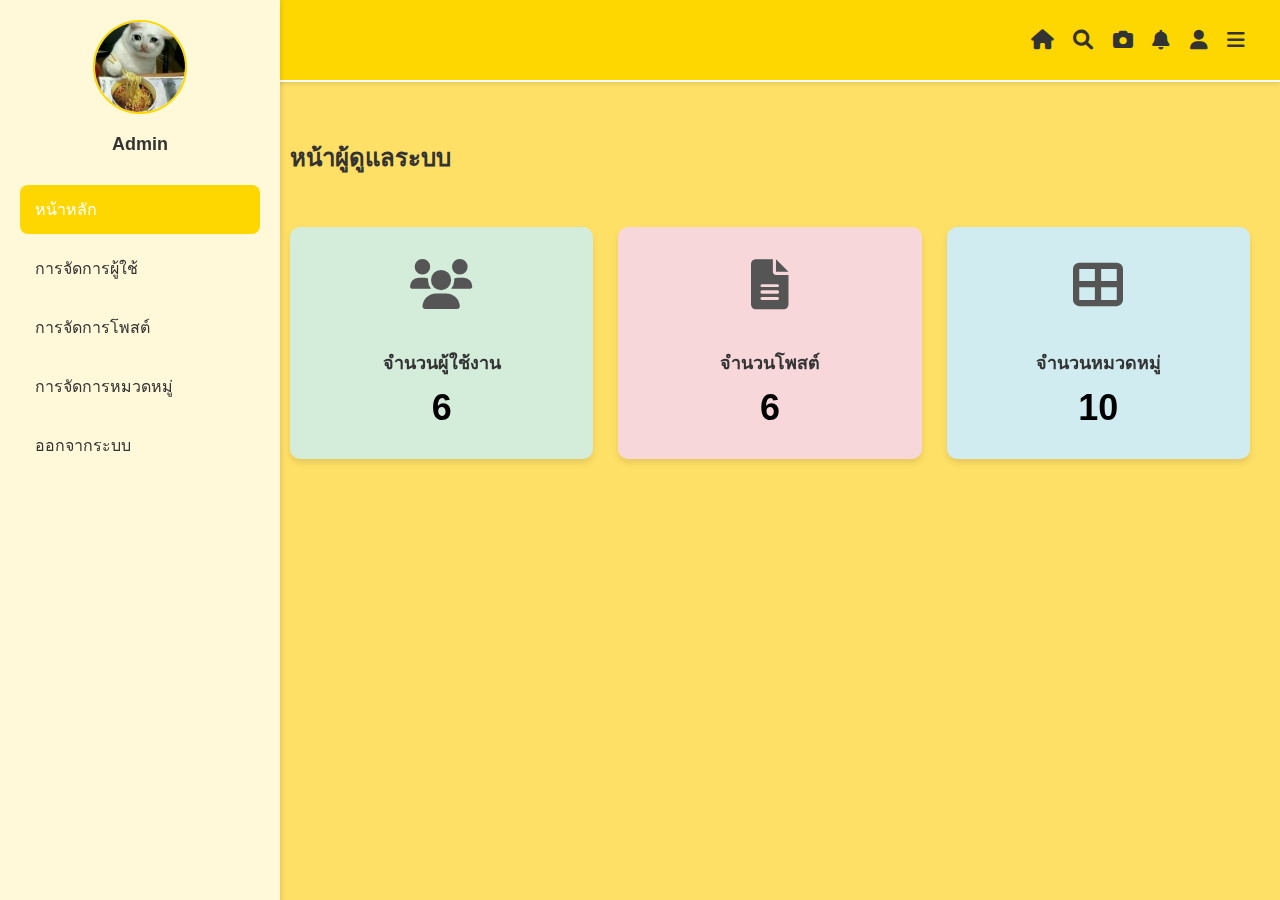
<file: lib/admin.html>
<!DOCTYPE html>
<html lang="th">
<head>
    <meta charset="UTF-8">
    <meta name="viewport" content="width=device-width, initial-scale=1.0">
    <title>หน้าผู้ดูแลระบบ</title>
    <link rel="stylesheet" href="https://cdnjs.cloudflare.com/ajax/libs/font-awesome/6.0.0-beta3/css/all.min.css">
    <style>
        /* General Styles */
        body {
            margin: 0;
            font-family: 'Arial', sans-serif;
            background-color: #FFE066;
        }

        /* Header */
        header {
            display: flex;
            justify-content: space-between;
            align-items: center;
            background-color: #FFD700;
            padding: 15px 20px;
            border-bottom: 2px solid #fff;
            box-shadow: 0 2px 4px rgba(0, 0, 0, 0.1);
        }

        header img {
            height: 50px;
        }

        .header-icons i {
            font-size: 20px;
            margin-right: 15px;
            color: #333;
            cursor: pointer;
        }

        .header-icons i:hover {
            color: #555;
        }

        /* Sidebar */
        .sidebar {
            width: 240px;
            background-color: #FFF9D9;
            position: fixed;
            top: 0;
            left: 0;
            height: 100%;
            padding: 20px;
            box-shadow: 2px 0 5px rgba(0, 0, 0, 0.1);
        }

        .sidebar img {
            width: 90px;
            height: 90px;
            border-radius: 50%;
            display: block;
            margin: 0 auto 20px;
            border: 2px solid #FFD700;
        }

        .sidebar h3 {
            text-align: center;
            font-size: 18px;
            color: #333;
            margin-bottom: 30px;
        }

        .sidebar a {
            text-decoration: none;
            display: block;
            padding: 12px 15px;
            font-size: 16px;
            color: #333;
            border-radius: 8px;
            margin-bottom: 10px;
            transition: background-color 0.3s;
        }

        .sidebar a:hover {
            background-color: #FFE066;
        }

        .sidebar a.active {
            background-color: #FFD700;
            color: #fff;
        }

        /* Main Content */
        .main-content {
            margin-left: 260px;
            padding: 40px 30px;
        }

        h1 {
            margin-bottom: 30px;
            font-size: 24px;
            color: #333;
        }

        .card-container {
            display: grid;
            grid-template-columns: repeat(auto-fit, minmax(250px, 1fr));
            gap: 25px;
            padding: 20px 0;
        }

        .card {
            background-color: #fff;
            border-radius: 10px;
            box-shadow: 0 4px 6px rgba(0, 0, 0, 0.1);
            padding: 30px;
            text-align: center;
            display: flex;
            flex-direction: column;
            align-items: center;
            justify-content: center;
            transition: transform 0.3s, box-shadow 0.3s;
            position: relative;
        }

        .card:hover {
            transform: translateY(-10px);
            box-shadow: 0 6px 10px rgba(0, 0, 0, 0.2);
        }

        .card .icon {
            font-size: 50px;
            margin-bottom: 15px;
            color: #555;
        }

        .card.green {
            background-color: #D4EDDA;
        }

        .card.red {
            background-color: #F8D7DA;
        }

        .card.blue {
            background-color: #D1ECF1;
        }

        .card h3 {
            font-size: 18px;
            margin-bottom: 10px;
            color: #333;
        }

        .card .count {
            font-size: 36px;
            font-weight: bold;
            color: #000;
        }

        /* Media Queries for Responsiveness */
        @media (max-width: 768px) {
            .main-content {
                margin-left: 0;
                padding: 20px;
            }

            .sidebar {
                position: relative;
                width: 100%;
                height: auto;
                box-shadow: none;
            }

            .card-container {
                grid-template-columns: 1fr;
            }
        }
    </style>
</head>
<body>
    <!-- Header -->
    <header>
        <img src="โลโก้เว็บตามรอยรีวิว.png" alt="Logo">
        <div class="header-icons">
            <i class="fas fa-home"></i>
            <i class="fas fa-search"></i>
            <i class="fas fa-camera"></i>
            <i class="fas fa-bell"></i>
            <i class="fas fa-user"></i>
            <i class="fas fa-bars"></i>
        </div>
    </header>

    <!-- Sidebar -->
    <div class="sidebar">
        <img src="e4b22774c130a6b4e45186dd7e8330db.jpg" alt="Admin Profile">
        <h3>Admin</h3>
        <a href="#" class="active">หน้าหลัก</a>
        <a href="#">การจัดการผู้ใช้</a>
        <a href="#">การจัดการโพสต์</a>
        <a href="#">การจัดการหมวดหมู่</a>
        <a href="#">ออกจากระบบ</a>
    </div>

    <!-- Main Content -->
    <div class="main-content">
        <h1>หน้าผู้ดูแลระบบ</h1>
        <div class="card-container">
            <div class="card green" onclick="window.location.href='users.html'">
                <div class="icon"><i class="fas fa-users"></i></div>
                <h3>จำนวนผู้ใช้งาน</h3>
                <div class="count">6</div>
            </div>
            <div class="card red" onclick="window.location.href='posts.html'">
                <div class="icon"><i class="fas fa-file-alt"></i></div>
                <h3>จำนวนโพสต์</h3>
                <div class="count">6</div>
            </div>
            <div class="card blue" onclick="window.location.href='categories1.html'">
                <div class="icon"><i class="fas fa-th-large"></i></div>
                <h3>จำนวนหมวดหมู่</h3>
                <div class="count">10</div>
            </div>
        </div>
    </div>
</body>
</html>
</file>
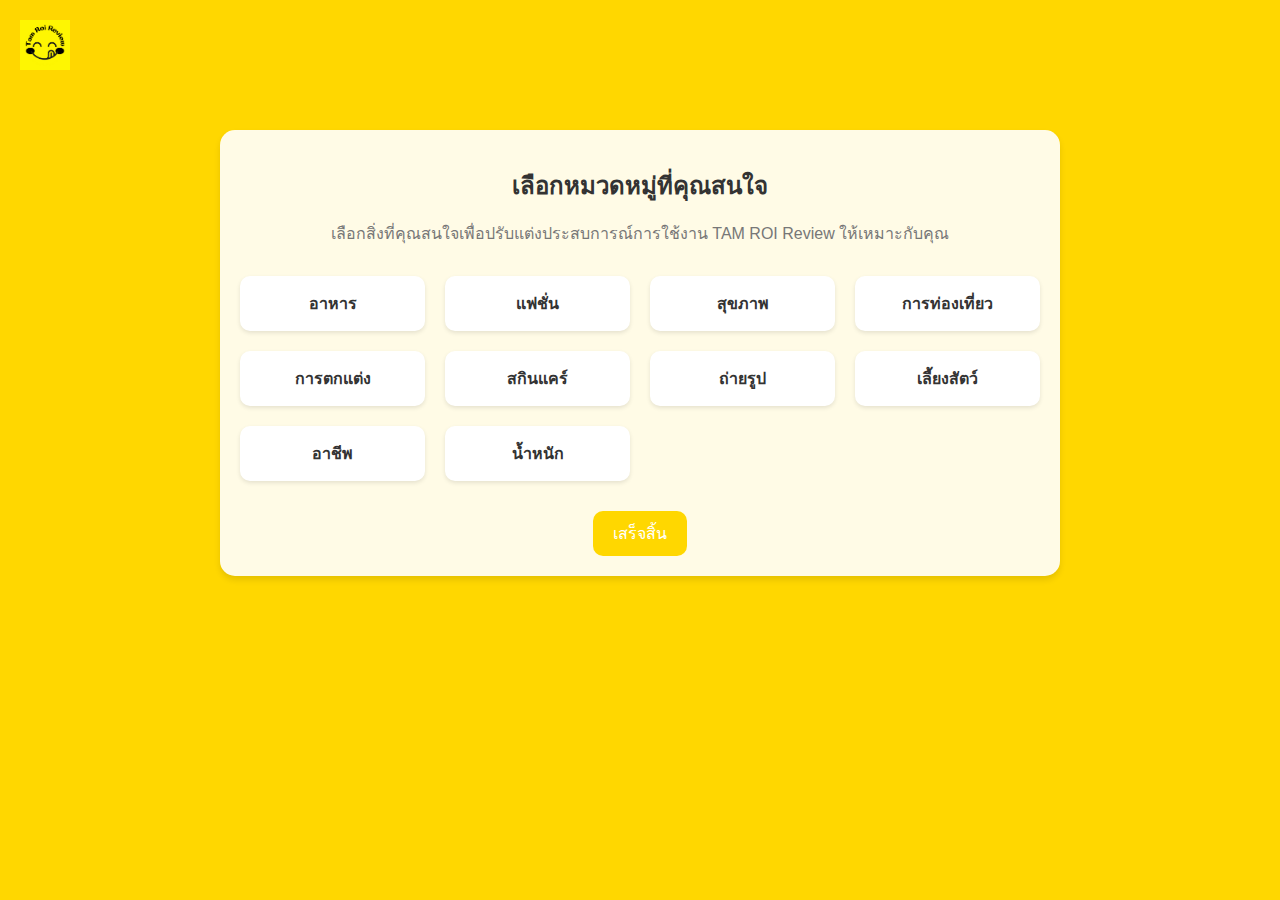
<file: lib/categories.html>
<!DOCTYPE html>
<html lang="th">
<head>
    <meta charset="UTF-8">
    <meta name="viewport" content="width=device-width, initial-scale=1.0">
    <title>เลือกหมวดหมู่ที่คุณสนใจ</title>
    <link rel="stylesheet" href="https://cdnjs.cloudflare.com/ajax/libs/font-awesome/6.0.0-beta3/css/all.min.css">
    <style>
        /* General Styles */
        body {
            margin: 0;
            font-family: 'Arial', sans-serif;
            background-color: #FFD700;
        }

        /* Header */
        .header {
            display: flex;
            align-items: center;
            padding: 20px;
            background-color: #FFD700;
        }

        .header img {
            height: 50px;
        }

        /* Main Content */
        .container {
            max-width: 800px;
            margin: 40px auto;
            background-color: #fffbe6;
            padding: 20px;
            border-radius: 15px;
            box-shadow: 0 4px 6px rgba(0, 0, 0, 0.1);
            text-align: center;
        }

        .container h1 {
            font-size: 24px;
            font-weight: bold;
            color: #333;
            margin-bottom: 10px;
        }

        .container p {
            font-size: 16px;
            color: #777;
            margin-bottom: 30px;
        }

        /* Categories */
        .categories {
            display: grid;
            grid-template-columns: repeat(auto-fit, minmax(150px, 1fr));
            gap: 20px;
        }

        .category {
            background-color: #fff;
            padding: 15px;
            border-radius: 10px;
            box-shadow: 0 2px 4px rgba(0, 0, 0, 0.1);
            text-align: center;
            font-size: 16px;
            font-weight: bold;
            color: #333;
            cursor: pointer;
            transition: background-color 0.3s, transform 0.3s;
        }

        .category:hover {
            background-color: #FFD700;
            color: #fff;
            transform: translateY(-5px);
        }

        /* Button */
        .submit-btn {
            margin-top: 30px;
            padding: 10px 20px;
            background-color: #FFD700;
            color: #fff;
            border: none;
            border-radius: 10px;
            font-size: 16px;
            cursor: pointer;
            transition: background-color 0.3s;
        }

        .submit-btn:hover {
            background-color: #ffc107;
        }
    </style>
</head>
<body>
    <!-- Header -->
    <div class="header">
        <img src="โลโก้เว็บตามรอยรีวิว.png" alt="Logo">
    </div>

    <!-- Main Container -->
    <div class="container">
        <h1>เลือกหมวดหมู่ที่คุณสนใจ</h1>
        <p>เลือกสิ่งที่คุณสนใจเพื่อปรับแต่งประสบการณ์การใช้งาน TAM ROI Review ให้เหมาะกับคุณ</p>
        <div class="categories">
            <div class="category">อาหาร</div>
            <div class="category">แฟชั่น</div>
            <div class="category">สุขภาพ</div>
            <div class="category">การท่องเที่ยว</div>
            <div class="category">การตกแต่ง</div>
            <div class="category">สกินแคร์</div>
            <div class="category">ถ่ายรูป</div>
            <div class="category">เลี้ยงสัตว์</div>
            <div class="category">อาชีพ</div>
            <div class="category">น้ำหนัก</div>
        </div>
        <button class="submit-btn">เสร็จสิ้น</button>
    </div>
</body>
</html>
</file>
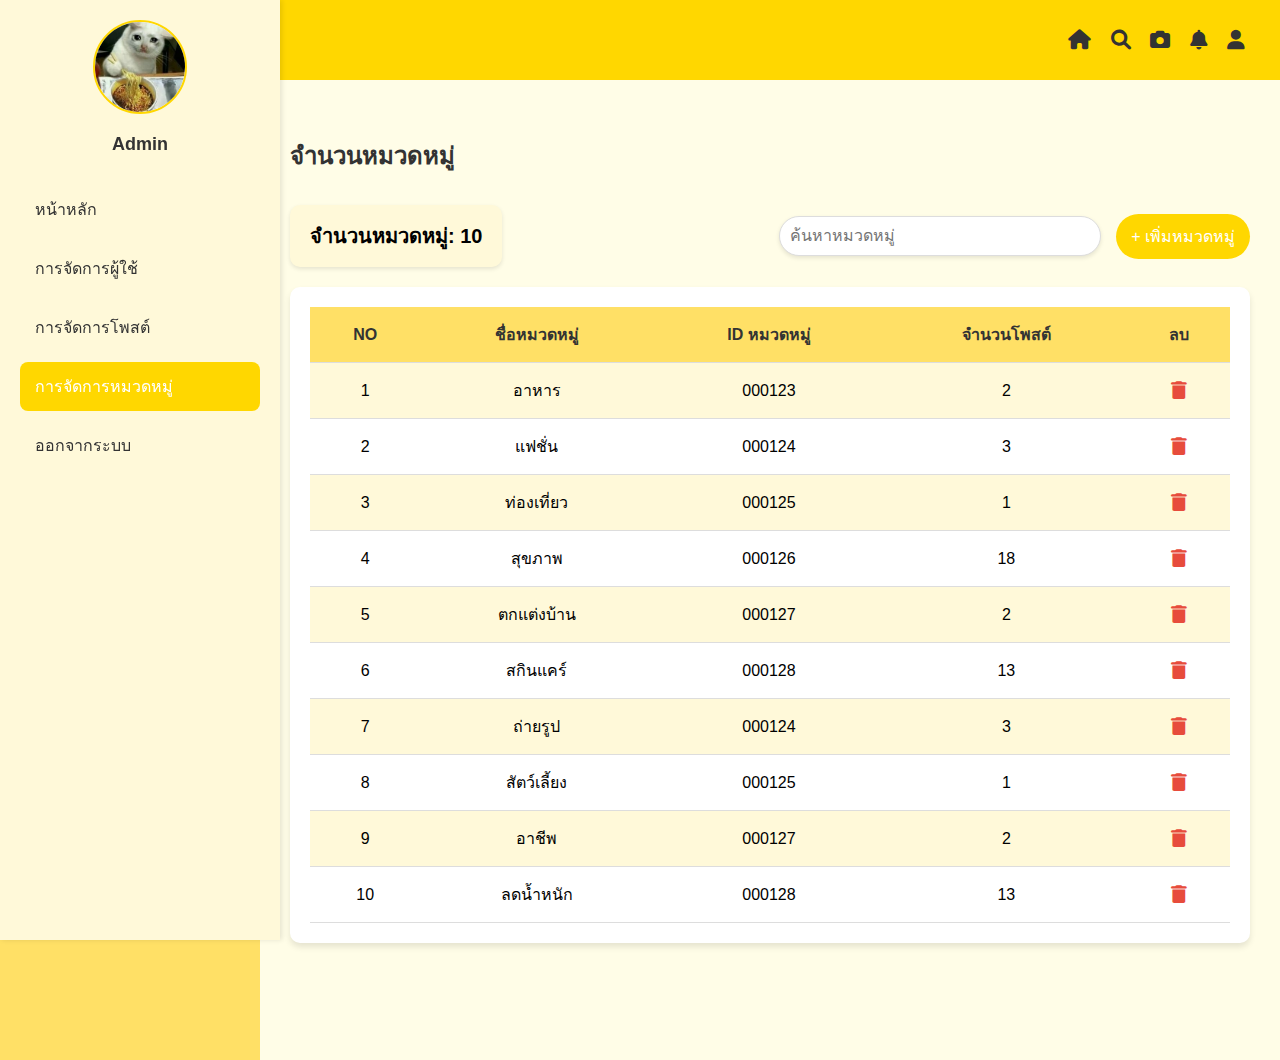
<file: lib/categories1.html>
<!DOCTYPE html>
<html lang="th">
<head>
    <meta charset="UTF-8">
    <meta name="viewport" content="width=device-width, initial-scale=1.0">
    <title>จำนวนหมวดหมู่</title>
    <link rel="stylesheet" href="https://cdnjs.cloudflare.com/ajax/libs/font-awesome/6.0.0-beta3/css/all.min.css">
    <style>
        body {
            margin: 0;
            font-family: 'Arial', sans-serif;
            background-color: #FFE066;
        }

        /* Header */
        header {
            background-color: #FFD700;
            padding: 15px 20px;
            display: flex;
            justify-content: space-between;
            align-items: center;
            box-shadow: 0 2px 4px rgba(0, 0, 0, 0.1);
        }

        header img {
            height: 50px;
        }

        .header-icons i {
            font-size: 20px;
            margin-right: 15px;
            color: #333;
            cursor: pointer;
        }

        .header-icons i:hover {
            color: #555;
        }

        /* Sidebar */
        .sidebar {
            width: 240px;
            background-color: #FFF9D9;
            position: fixed;
            top: 0;
            left: 0;
            height: 100%;
            padding: 20px;
            box-shadow: 2px 0 5px rgba(0, 0, 0, 0.1);
        }

        .sidebar img {
            width: 90px;
            height: 90px;
            border-radius: 50%;
            display: block;
            margin: 0 auto 20px;
            border: 2px solid #FFD700;
        }

        .sidebar h3 {
            text-align: center;
            font-size: 18px;
            color: #333;
            margin-bottom: 30px;
        }

        .sidebar a {
            text-decoration: none;
            display: block;
            padding: 12px 15px;
            font-size: 16px;
            color: #333;
            border-radius: 8px;
            margin-bottom: 10px;
            transition: background-color 0.3s, color 0.3s;
        }

        .sidebar a:hover {
            background-color: #FFE066;
            color: #000;
        }

        .sidebar a.active {
            background-color: #FFD700;
            color: #fff;
        }

        /* Main Content */
        .main-content {
            margin-left: 260px;
            padding: 40px 30px;
            background: #FFFDE7;
            min-height: 100vh;
        }

        h1 {
            margin-bottom: 30px;
            font-size: 24px;
            color: #333;
        }

        .stats {
            display: flex;
            justify-content: space-between;
            align-items: center;
            margin-bottom: 20px;
        }

        .stats .total-categories {
            font-size: 20px;
            font-weight: bold;
            background-color: #FFF9D9;
            padding: 15px 20px;
            border-radius: 10px;
            box-shadow: 0 2px 4px rgba(0, 0, 0, 0.1);
        }

        .add-category-btn {
            padding: 10px 15px;
            background: #FFD700;
            color: #fff;
            font-size: 16px;
            border: none;
            border-radius: 25px;
            cursor: pointer;
            transition: background 0.3s;
        }

        .add-category-btn:hover {
            background: #FFC107;
        }

        .search-bar {
            display: flex;
            justify-content: flex-end;
            align-items: center;
            gap: 15px;
        }

        .search-bar input {
            padding: 10px;
            width: 300px;
            border: 1px solid #ddd;
            border-radius: 25px;
            font-size: 16px;
            background: #fff;
            box-shadow: 0 2px 4px rgba(0, 0, 0, 0.1);
        }

        .table-container {
            background: #fff;
            border-radius: 10px;
            box-shadow: 0 4px 6px rgba(0, 0, 0, 0.1);
            overflow: hidden;
            padding: 20px;
        }

        table {
            width: 100%;
            border-collapse: collapse;
        }

        table th, table td {
            padding: 15px;
            text-align: center;
            font-size: 16px;
            border-bottom: 1px solid #ddd;
        }

        table th {
            background: #FFE066;
            color: #333;
        }

        table tr:nth-child(odd) {
            background: #FFF9D9;
        }

        table tr:hover {
            background: #FFD700;
            color: #fff;
        }

        .delete-btn {
            color: #E74C3C;
            font-size: 18px;
            cursor: pointer;
            transition: color 0.3s;
        }

        .delete-btn:hover {
            color: #C0392B;
        }
    </style>
</head>
<body>
    <!-- Header -->
    <header>
        <img src="โลโก้เว็บตามรอยรีวิว.png" alt="Logo">
        <div class="header-icons">
            <i class="fas fa-home"></i>
            <i class="fas fa-search"></i>
            <i class="fas fa-camera"></i>
            <i class="fas fa-bell"></i>
            <i class="fas fa-user"></i>
        </div>
    </header>

    <!-- Sidebar -->
    <div class="sidebar">
        <img src="e4b22774c130a6b4e45186dd7e8330db.jpg" alt="Admin Profile">
        <h3>Admin</h3>
        <a href="admin.html">หน้าหลัก</a>
        <a href="users.html">การจัดการผู้ใช้</a>
        <a href="posts.html">การจัดการโพสต์</a>
        <a href="categories.html" class="active">การจัดการหมวดหมู่</a>
        <a href="#">ออกจากระบบ</a>
    </div>

    <!-- Main Content -->
    <div class="main-content">
        <h1>จำนวนหมวดหมู่</h1>
        <div class="stats">
            <div class="total-categories">จำนวนหมวดหมู่: <span id="categoryCount">10</span></div>
            <div class="search-bar">
                <input type="text" placeholder="ค้นหาหมวดหมู่">
                <button class="add-category-btn">+ เพิ่มหมวดหมู่</button>
            </div>
        </div>
        <div class="table-container">
            <table>
                <thead>
                    <tr>
                        <th>NO</th>
                        <th>ชื่อหมวดหมู่</th>
                        <th>ID หมวดหมู่</th>
                        <th>จำนวนโพสต์</th>
                        <th>ลบ</th>
                    </tr>
                </thead>
                <tbody id="categoryTable">
                    <!-- Rows will be dynamically added here -->
                </tbody>
            </table>
        </div>
    </div>

    <script>
        const categories = [
            { no: 1, name: "อาหาร", id: "000123", posts: 2 },
            { no: 2, name: "แฟชั่น", id: "000124", posts: 3 },
            { no: 3, name: "ท่องเที่ยว", id: "000125", posts: 1 },
            { no: 4, name: "สุขภาพ", id: "000126", posts: 18 },
            { no: 5, name: "ตกแต่งบ้าน", id: "000127", posts: 2 },
            { no: 6, name: "สกินแคร์", id: "000128", posts: 13 },
            { no: 7, name: "ถ่ายรูป", id: "000124", posts: 3 },
            { no: 8, name: "สัตว์เลี้ยง", id: "000125", posts: 1 },
            { no: 9, name: "อาชีพ", id: "000127", posts: 2 },
            { no: 10, name: "ลดน้ำหนัก", id: "000128", posts: 13 },
        ];

        function renderCategories() {
            const categoryTable = document.getElementById("categoryTable");
            categoryTable.innerHTML = categories
                .map(
                    category => `
                    <tr>
                        <td>${category.no}</td>
                        <td>${category.name}</td>
                        <td>${category.id}</td>
                        <td>${category.posts}</td>
                        <td><i class="fas fa-trash delete-btn"></i></td>
                    </tr>
                `
                )
                .join("");
            document.getElementById("categoryCount").textContent = categories.length;
        }

        renderCategories();
    </script>
</body>
</html>
</file>
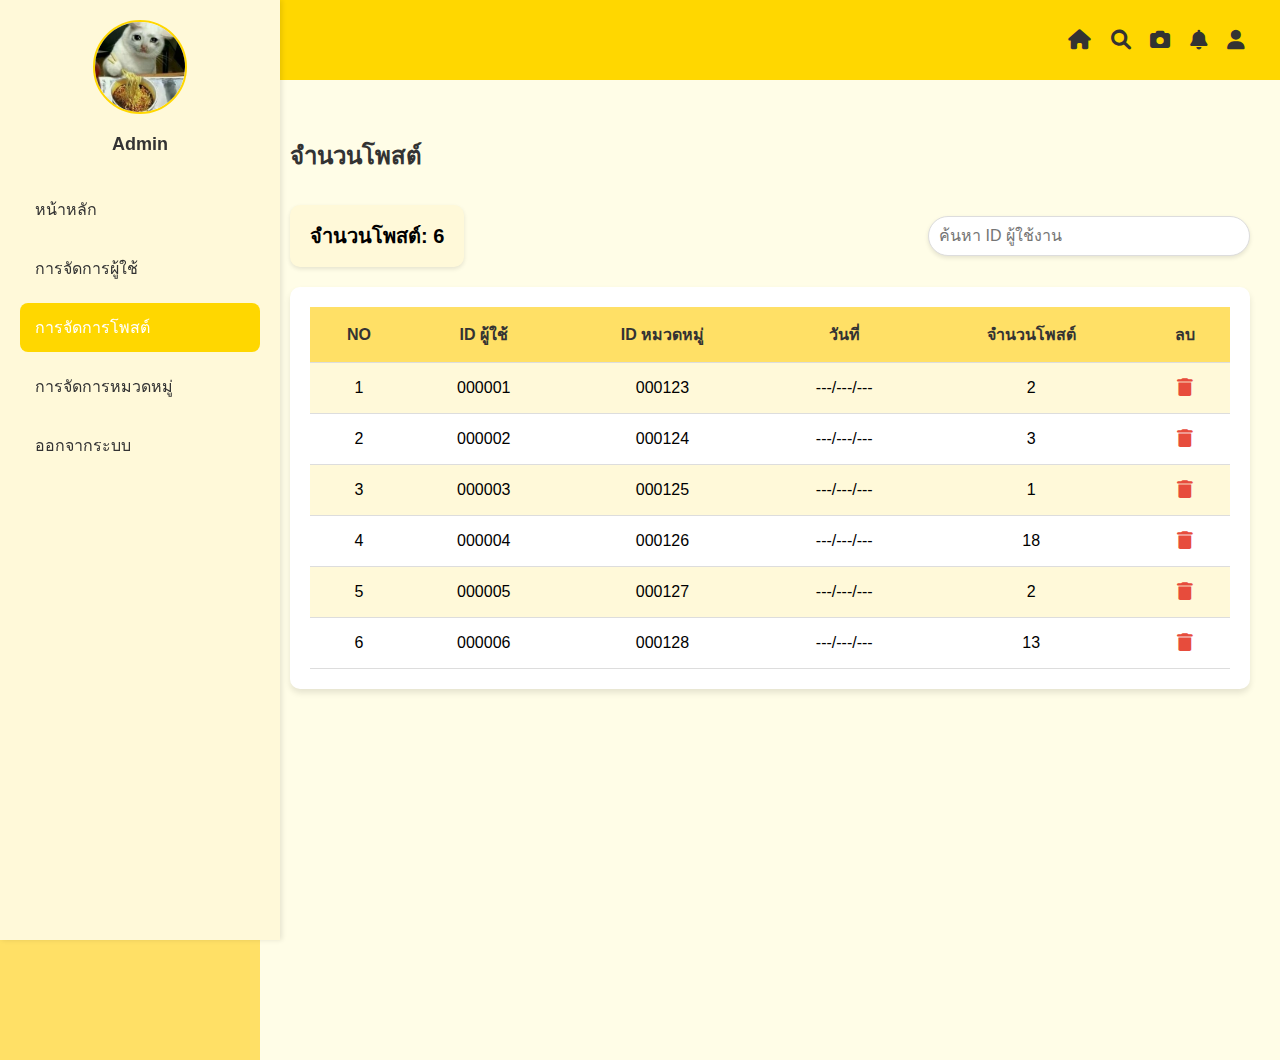
<file: lib/posts.html>
<!DOCTYPE html>
<html lang="th">
<head>
    <meta charset="UTF-8">
    <meta name="viewport" content="width=device-width, initial-scale=1.0">
    <title>จำนวนโพสต์</title>
    <link rel="stylesheet" href="https://cdnjs.cloudflare.com/ajax/libs/font-awesome/6.0.0-beta3/css/all.min.css">
    <style>
        body {
            margin: 0;
            font-family: 'Arial', sans-serif;
            background-color: #FFE066;
        }

        /* Header */
        header {
            background-color: #FFD700;
            padding: 15px 20px;
            display: flex;
            justify-content: space-between;
            align-items: center;
            box-shadow: 0 2px 4px rgba(0, 0, 0, 0.1);
        }

        header img {
            height: 50px;
        }

        .header-icons i {
            font-size: 20px;
            margin-right: 15px;
            color: #333;
            cursor: pointer;
        }

        .header-icons i:hover {
            color: #555;
        }

        /* Sidebar */
        .sidebar {
            width: 240px;
            background-color: #FFF9D9;
            position: fixed;
            top: 0;
            left: 0;
            height: 100%;
            padding: 20px;
            box-shadow: 2px 0 5px rgba(0, 0, 0, 0.1);
        }

        .sidebar img {
            width: 90px;
            height: 90px;
            border-radius: 50%;
            display: block;
            margin: 0 auto 20px;
            border: 2px solid #FFD700;
        }

        .sidebar h3 {
            text-align: center;
            font-size: 18px;
            color: #333;
            margin-bottom: 30px;
        }

        .sidebar a {
            text-decoration: none;
            display: block;
            padding: 12px 15px;
            font-size: 16px;
            color: #333;
            border-radius: 8px;
            margin-bottom: 10px;
            transition: background-color 0.3s, color 0.3s;
        }

        .sidebar a:hover {
            background-color: #FFE066;
            color: #000;
        }

        .sidebar a.active {
            background-color: #FFD700;
            color: #fff;
        }

        /* Main Content */
        .main-content {
            margin-left: 260px;
            padding: 40px 30px;
            background: #FFFDE7;
            min-height: 100vh;
        }

        h1 {
            margin-bottom: 30px;
            font-size: 24px;
            color: #333;
        }

        .stats {
            display: flex;
            justify-content: space-between;
            align-items: center;
            margin-bottom: 20px;
        }

        .stats .total-posts {
            font-size: 20px;
            font-weight: bold;
            background-color: #FFF9D9;
            padding: 15px 20px;
            border-radius: 10px;
            box-shadow: 0 2px 4px rgba(0, 0, 0, 0.1);
        }

        .search-bar {
            display: flex;
            justify-content: flex-end;
        }

        .search-bar input {
            padding: 10px;
            width: 300px;
            border: 1px solid #ddd;
            border-radius: 25px;
            font-size: 16px;
            background: #fff;
            box-shadow: 0 2px 4px rgba(0, 0, 0, 0.1);
        }

        .table-container {
            background: #fff;
            border-radius: 10px;
            box-shadow: 0 4px 6px rgba(0, 0, 0, 0.1);
            overflow: hidden;
            padding: 20px;
        }

        table {
            width: 100%;
            border-collapse: collapse;
        }

        table th, table td {
            padding: 15px;
            text-align: center;
            font-size: 16px;
            border-bottom: 1px solid #ddd;
        }

        table th {
            background: #FFE066;
            color: #333;
        }

        table tr:nth-child(odd) {
            background: #FFF9D9;
        }

        table tr:hover {
            background: #FFD700;
            color: #fff;
        }

        .delete-btn {
            color: #E74C3C;
            font-size: 18px;
            cursor: pointer;
            transition: color 0.3s;
        }

        .delete-btn:hover {
            color: #C0392B;
        }
    </style>
</head>
<body>
    <!-- Header -->
    <header>
        <img src="โลโก้เว็บตามรอยรีวิว.png" alt="Logo">
        <div class="header-icons">
            <i class="fas fa-home"></i>
            <i class="fas fa-search"></i>
            <i class="fas fa-camera"></i>
            <i class="fas fa-bell"></i>
            <i class="fas fa-user"></i>
        </div>
    </header>

    <!-- Sidebar -->
    <div class="sidebar">
        <img src="e4b22774c130a6b4e45186dd7e8330db.jpg" alt="Admin Profile">
        <h3>Admin</h3>
        <a href="admin.html">หน้าหลัก</a>
        <a href="users.html">การจัดการผู้ใช้</a>
        <a href="posts.html" class="active">การจัดการโพสต์</a>
        <a href="#">การจัดการหมวดหมู่</a>
        <a href="#">ออกจากระบบ</a>
    </div>

    <!-- Main Content -->
    <div class="main-content">
        <h1>จำนวนโพสต์</h1>
        <div class="stats">
            <div class="total-posts">จำนวนโพสต์: <span id="postCount">6</span></div>
            <div class="search-bar">
                <input type="text" placeholder="ค้นหา ID ผู้ใช้งาน">
            </div>
        </div>
        <div class="table-container">
            <table>
                <thead>
                    <tr>
                        <th>NO</th>
                        <th>ID ผู้ใช้</th>
                        <th>ID หมวดหมู่</th>
                        <th>วันที่</th>
                        <th>จำนวนโพสต์</th>
                        <th>ลบ</th>
                    </tr>
                </thead>
                <tbody id="postTable">
                    <!-- Rows will be dynamically added here -->
                </tbody>
            </table>
        </div>
    </div>

    <script>
        const posts = [
            { no: 1, userId: "000001", categoryId: "000123", date: "---/---/---", count: 2 },
            { no: 2, userId: "000002", categoryId: "000124", date: "---/---/---", count: 3 },
            { no: 3, userId: "000003", categoryId: "000125", date: "---/---/---", count: 1 },
            { no: 4, userId: "000004", categoryId: "000126", date: "---/---/---", count: 18 },
            { no: 5, userId: "000005", categoryId: "000127", date: "---/---/---", count: 2 },
            { no: 6, userId: "000006", categoryId: "000128", date: "---/---/---", count: 13 },
        ];

        function renderPosts() {
            const postTable = document.getElementById("postTable");
            postTable.innerHTML = posts
                .map(
                    post => `
                    <tr>
                        <td>${post.no}</td>
                        <td>${post.userId}</td>
                        <td>${post.categoryId}</td>
                        <td>${post.date}</td>
                        <td>${post.count}</td>
                        <td><i class="fas fa-trash delete-btn"></i></td>
                    </tr>
                `
                )
                .join("");
            document.getElementById("postCount").textContent = posts.length;
        }

        renderPosts();
    </script>
</body>
</html>
</file>
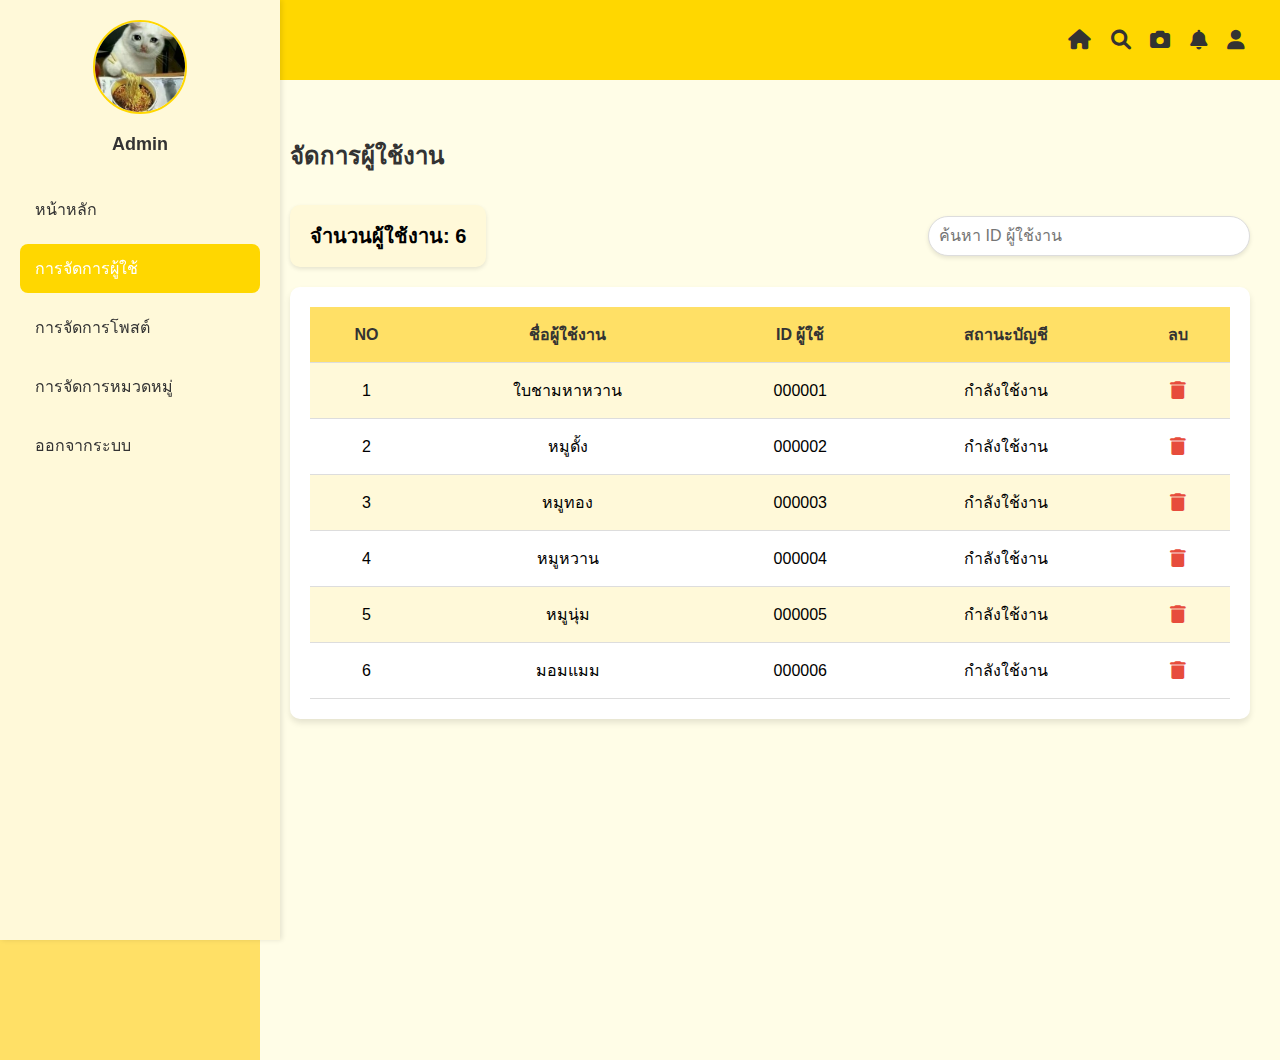
<file: lib/users.html>
<!DOCTYPE html>
<html lang="th">
<head>
    <meta charset="UTF-8">
    <meta name="viewport" content="width=device-width, initial-scale=1.0">
    <title>จัดการผู้ใช้งาน</title>
    <link rel="stylesheet" href="https://cdnjs.cloudflare.com/ajax/libs/font-awesome/6.0.0-beta3/css/all.min.css">
    <style>
        body {
            margin: 0;
            font-family: 'Arial', sans-serif;
            background-color: #FFE066;
        }

        /* Header */
        header {
            background-color: #FFD700;
            padding: 15px 20px;
            display: flex;
            justify-content: space-between;
            align-items: center;
            box-shadow: 0 2px 4px rgba(0, 0, 0, 0.1);
        }

        header img {
            height: 50px;
        }

        .header-icons i {
            font-size: 20px;
            margin-right: 15px;
            color: #333;
            cursor: pointer;
        }

        .header-icons i:hover {
            color: #555;
        }

        /* Sidebar */
        .sidebar {
            width: 240px;
            background-color: #FFF9D9;
            position: fixed;
            top: 0;
            left: 0;
            height: 100%;
            padding: 20px;
            box-shadow: 2px 0 5px rgba(0, 0, 0, 0.1);
        }

        .sidebar img {
            width: 90px;
            height: 90px;
            border-radius: 50%;
            display: block;
            margin: 0 auto 20px;
            border: 2px solid #FFD700;
        }

        .sidebar h3 {
            text-align: center;
            font-size: 18px;
            color: #333;
            margin-bottom: 30px;
        }

        .sidebar a {
            text-decoration: none;
            display: block;
            padding: 12px 15px;
            font-size: 16px;
            color: #333;
            border-radius: 8px;
            margin-bottom: 10px;
            transition: background-color 0.3s, color 0.3s;
        }

        .sidebar a:hover {
            background-color: #FFE066;
            color: #000;
        }

        .sidebar a.active {
            background-color: #FFD700;
            color: #fff;
        }

        /* Main Content */
        .main-content {
            margin-left: 260px;
            padding: 40px 30px;
            background: #FFFDE7;
            min-height: 100vh;
        }

        h1 {
            margin-bottom: 30px;
            font-size: 24px;
            color: #333;
        }

        .stats {
            display: flex;
            justify-content: space-between;
            align-items: center;
            margin-bottom: 20px;
        }

        .stats .total-users {
            font-size: 20px;
            font-weight: bold;
            background-color: #FFF9D9;
            padding: 15px 20px;
            border-radius: 10px;
            box-shadow: 0 2px 4px rgba(0, 0, 0, 0.1);
        }

        .search-bar {
            display: flex;
            justify-content: flex-end;
        }

        .search-bar input {
            padding: 10px;
            width: 300px;
            border: 1px solid #ddd;
            border-radius: 25px;
            font-size: 16px;
            background: #fff;
            box-shadow: 0 2px 4px rgba(0, 0, 0, 0.1);
        }

        .table-container {
            background: #fff;
            border-radius: 10px;
            box-shadow: 0 4px 6px rgba(0, 0, 0, 0.1);
            overflow: hidden;
            padding: 20px;
        }

        table {
            width: 100%;
            border-collapse: collapse;
        }

        table th, table td {
            padding: 15px;
            text-align: center;
            font-size: 16px;
            border-bottom: 1px solid #ddd;
        }

        table th {
            background: #FFE066;
            color: #333;
        }

        table tr:nth-child(odd) {
            background: #FFF9D9;
        }

        table tr:hover {
            background: #FFD700;
            color: #fff;
        }

        .delete-btn {
            color: #E74C3C;
            font-size: 18px;
            cursor: pointer;
            transition: color 0.3s;
        }

        .delete-btn:hover {
            color: #C0392B;
        }
    </style>
</head>
<body>
    <!-- Header -->
    <header>
        <img src="โลโก้เว็บตามรอยรีวิว.png" alt="Logo">
        <div class="header-icons">
            <i class="fas fa-home"></i>
            <i class="fas fa-search"></i>
            <i class="fas fa-camera"></i>
            <i class="fas fa-bell"></i>
            <i class="fas fa-user"></i>
        </div>
    </header>

    <!-- Sidebar -->
    <div class="sidebar">
        <img src="e4b22774c130a6b4e45186dd7e8330db.jpg" alt="Admin Profile">
        <h3>Admin</h3>
        <a href="admin.html">หน้าหลัก</a>
        <a href="users.html" class="active">การจัดการผู้ใช้</a>
        <a href="#">การจัดการโพสต์</a>
        <a href="#">การจัดการหมวดหมู่</a>
        <a href="#">ออกจากระบบ</a>
    </div>

    <!-- Main Content -->
    <div class="main-content">
        <h1>จัดการผู้ใช้งาน</h1>
        <div class="stats">
            <div class="total-users">จำนวนผู้ใช้งาน: <span id="userCount">6</span></div>
            <div class="search-bar">
                <input type="text" placeholder="ค้นหา ID ผู้ใช้งาน">
            </div>
        </div>
        <div class="table-container">
            <table>
                <thead>
                    <tr>
                        <th>NO</th>
                        <th>ชื่อผู้ใช้งาน</th>
                        <th>ID ผู้ใช้</th>
                        <th>สถานะบัญชี</th>
                        <th>ลบ</th>
                    </tr>
                </thead>
                <tbody id="userTable">
                    <!-- Rows will be dynamically added here -->
                </tbody>
            </table>
        </div>
    </div>

    <script>
        const users = [
            { no: 1, name: "ใบชามหาหวาน", id: "000001", status: "กำลังใช้งาน" },
            { no: 2, name: "หมูดั้ง", id: "000002", status: "กำลังใช้งาน" },
            { no: 3, name: "หมูทอง", id: "000003", status: "กำลังใช้งาน" },
            { no: 4, name: "หมูหวาน", id: "000004", status: "กำลังใช้งาน" },
            { no: 5, name: "หมูนุ่ม", id: "000005", status: "กำลังใช้งาน" },
            { no: 6, name: "มอมแมม", id: "000006", status: "กำลังใช้งาน" },
        ];

        function renderUsers() {
            const userTable = document.getElementById("userTable");
            userTable.innerHTML = users
                .map(
                    user => `
                    <tr>
                        <td>${user.no}</td>
                        <td>${user.name}</td>
                        <td>${user.id}</td>
                        <td>${user.status}</td>
                        <td><i class="fas fa-trash delete-btn"></i></td>
                    </tr>
                `
                )
                .join("");
            document.getElementById("userCount").textContent = users.length;
        }

        renderUsers();
    </script>
</body>
</html>
</file>
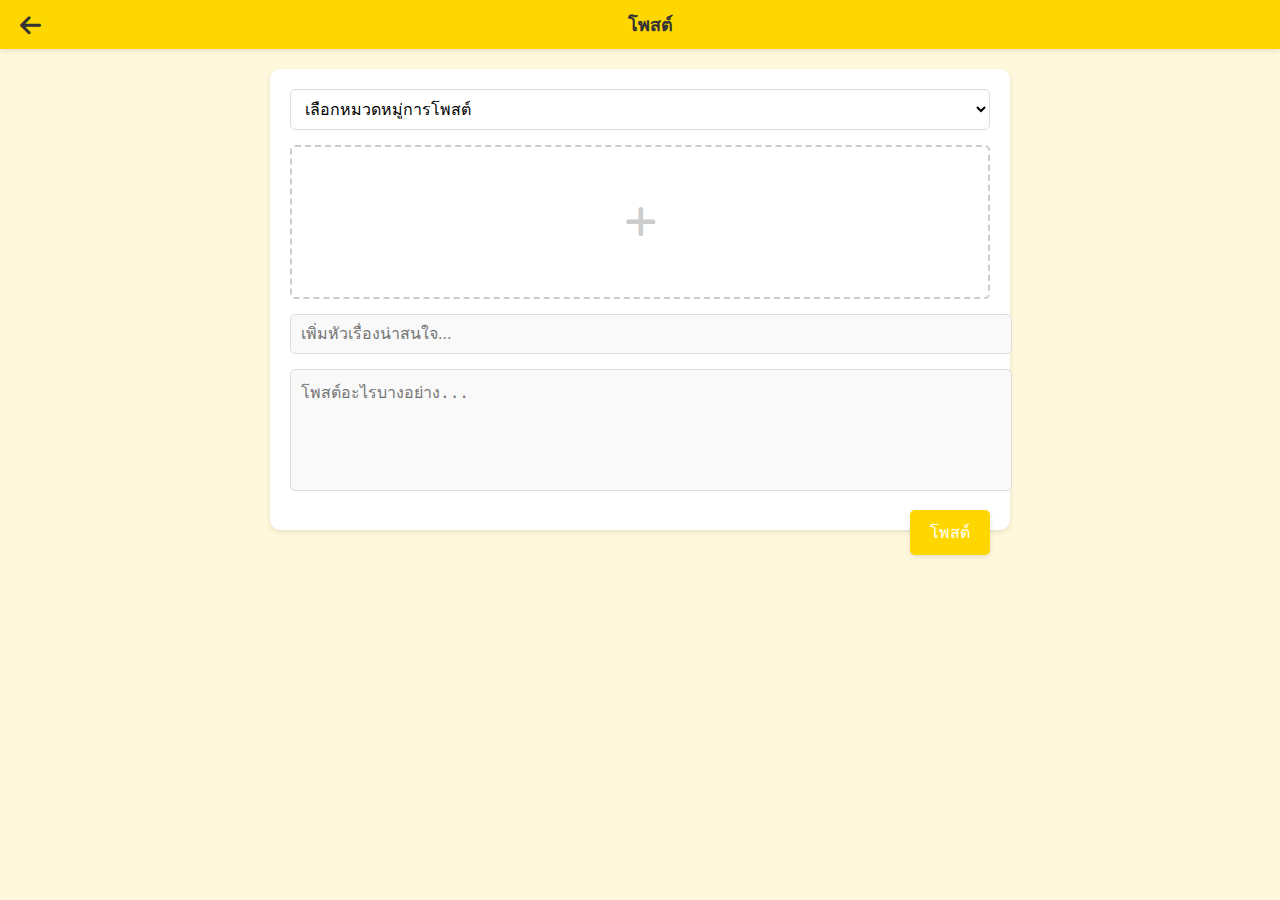
<file: lib/templates/post.html>
<!DOCTYPE html>
<html lang="th">
<head>
    <meta charset="UTF-8">
    <meta name="viewport" content="width=device-width, initial-scale=1.0">
    <title>โพสต์</title>
    <link rel="stylesheet" href="https://cdnjs.cloudflare.com/ajax/libs/font-awesome/6.0.0-beta3/css/all.min.css">
    <style>
        body {
            margin: 0;
            font-family: 'Arial', sans-serif;
            background-color: #fff8dc;
        }

        /* Header */
        header {
            background-color: #FFD700;
            padding: 10px 20px;
            display: flex;
            align-items: center;
            justify-content: space-between;
            box-shadow: 0 2px 5px rgba(0, 0, 0, 0.1);
        }

        header .back-btn {
            font-size: 24px;
            color: #333;
            cursor: pointer;
        }

        header .title {
            font-size: 18px;
            font-weight: bold;
            color: #333;
        }

        main {
            padding: 20px;
        }

        .post-container {
            background-color: #fff;
            border-radius: 10px;
            box-shadow: 0 2px 5px rgba(0, 0, 0, 0.1);
            padding: 20px;
            margin: 0 auto;
            max-width: 700px;
        }

        /* Dropdown */
        .dropdown {
            margin-bottom: 15px;
        }

        .dropdown select {
            width: 100%;
            padding: 10px;
            border: 1px solid #ddd;
            border-radius: 5px;
            font-size: 16px;
            background-color: #fff;
        }

        /* Upload Section */
        .upload-section {
            text-align: center;
            border: 2px dashed #ccc;
            border-radius: 5px;
            margin-bottom: 15px;
            height: 150px;
            display: flex;
            align-items: center;
            justify-content: center;
            cursor: pointer;
            position: relative;
            transition: all 0.3s ease;
        }

        .upload-section:hover {
            border-color: #FFD700;
        }

        .upload-section i {
            font-size: 36px;
            color: #ccc;
        }

        .upload-section input {
            display: none;
        }

        .upload-preview {
            position: absolute;
            width: 100%;
            height: 100%;
            top: 0;
            left: 0;
            object-fit: cover;
            border-radius: 5px;
        }

        /* Input Fields */
        .input-field, textarea {
            width: 100%;
            padding: 10px;
            margin-bottom: 15px;
            border: 1px solid #ddd;
            border-radius: 5px;
            font-size: 16px;
            background-color: #f9f9f9;
        }

        textarea {
            resize: none;
            height: 100px;
        }

        /* Submit Button */
        .submit-button {
            background-color: #FFD700;
            color: #fff;
            border: none;
            padding: 10px 20px;
            border-radius: 5px;
            cursor: pointer;
            font-size: 16px;
            float: right;
            box-shadow: 0 2px 5px rgba(0, 0, 0, 0.1);
        }

        .submit-button:hover {
            background-color: #FFC107;
        }
    </style>
</head>
<body>
    <header>
        <i class="fas fa-arrow-left back-btn" onclick="window.history.back()"></i>
        <span class="title">โพสต์</span>
        <span></span>
    </header>

    <main>
        <div class="post-container">
            <!-- Dropdown -->
            <div class="dropdown">
                <select id="category">
                    <option value="">เลือกหมวดหมู่การโพสต์</option>
                    <option value="อาหาร">อาหาร</option>
                    <option value="แฟชั่น">แฟชั่น</option>
                    <option value="การท่องเที่ยว">การท่องเที่ยว</option>
                    <option value="สุขภาพ">สุขภาพ</option>
                    <option value="การตกแต่งบ้าน">การตกแต่งบ้าน</option>
                    <option value="สกินแคร์">สกินแคร์</option>
                    <option value="สัตว์เลี้ยง">สัตว์เลี้ยง</option>
                    <option value="ถ่ายรูป">ถ่ายรูป</option>
                    <option value="อาชีพ">อาชีพ</option>
                    <option value="ลดน้ำหนัก">ลดน้ำหนัก</option>
                </select>
            </div>

            <!-- Upload Section -->
            <label class="upload-section" for="upload-image">
                <i class="fas fa-plus"></i>
                <input type="file" id="upload-image" accept="image/*" onchange="showPreview(event)">
                <img id="image-preview" class="upload-preview" style="display:none;" />
            </label>

            <!-- Input Fields -->
            <input type="text" class="input-field" id="title" placeholder="เพิ่มหัวเรื่องน่าสนใจ...">
            <textarea id="content" placeholder="โพสต์อะไรบางอย่าง..."></textarea>

            <!-- Submit Button -->
            <button class="submit-button" onclick="submitPost()">โพสต์</button>
        </div>
    </main>

    <script>
        function showPreview(event) {
            const preview = document.getElementById('image-preview');
            preview.style.display = 'block';
            preview.src = URL.createObjectURL(event.target.files[0]);
        }

        async function submitPost() {
            const category = document.getElementById('category').value;
            const title = document.getElementById('title').value;
            const content = document.getElementById('content').value;

            if (!category || !title || !content) {
                alert('กรุณากรอกข้อมูลให้ครบถ้วน');
                return;
            }

            const postData = {
                category: category,
                title: title,
                content: content,
                image_url: "" // สามารถเพิ่มอัปโหลดรูปไป Cloud Storage ได้
            };

            try {
                const response = await fetch("http://127.0.0.1:5000/submit", {
                    method: "POST",
                    headers: { "Content-Type": "application/json" },
                    body: JSON.stringify(postData)
                });

                const data = await response.json();
                alert(data.message || "โพสต์สำเร็จ!");
                window.location.href = "{{ url_for('home') }}"; // ใช้ Flask Routing
            } catch (error) {
                console.error("เกิดข้อผิดพลาด:", error);
                alert("เกิดข้อผิดพลาดในการส่งโพสต์");
            }
        }
    </script>
</body>
</html>
</file>
